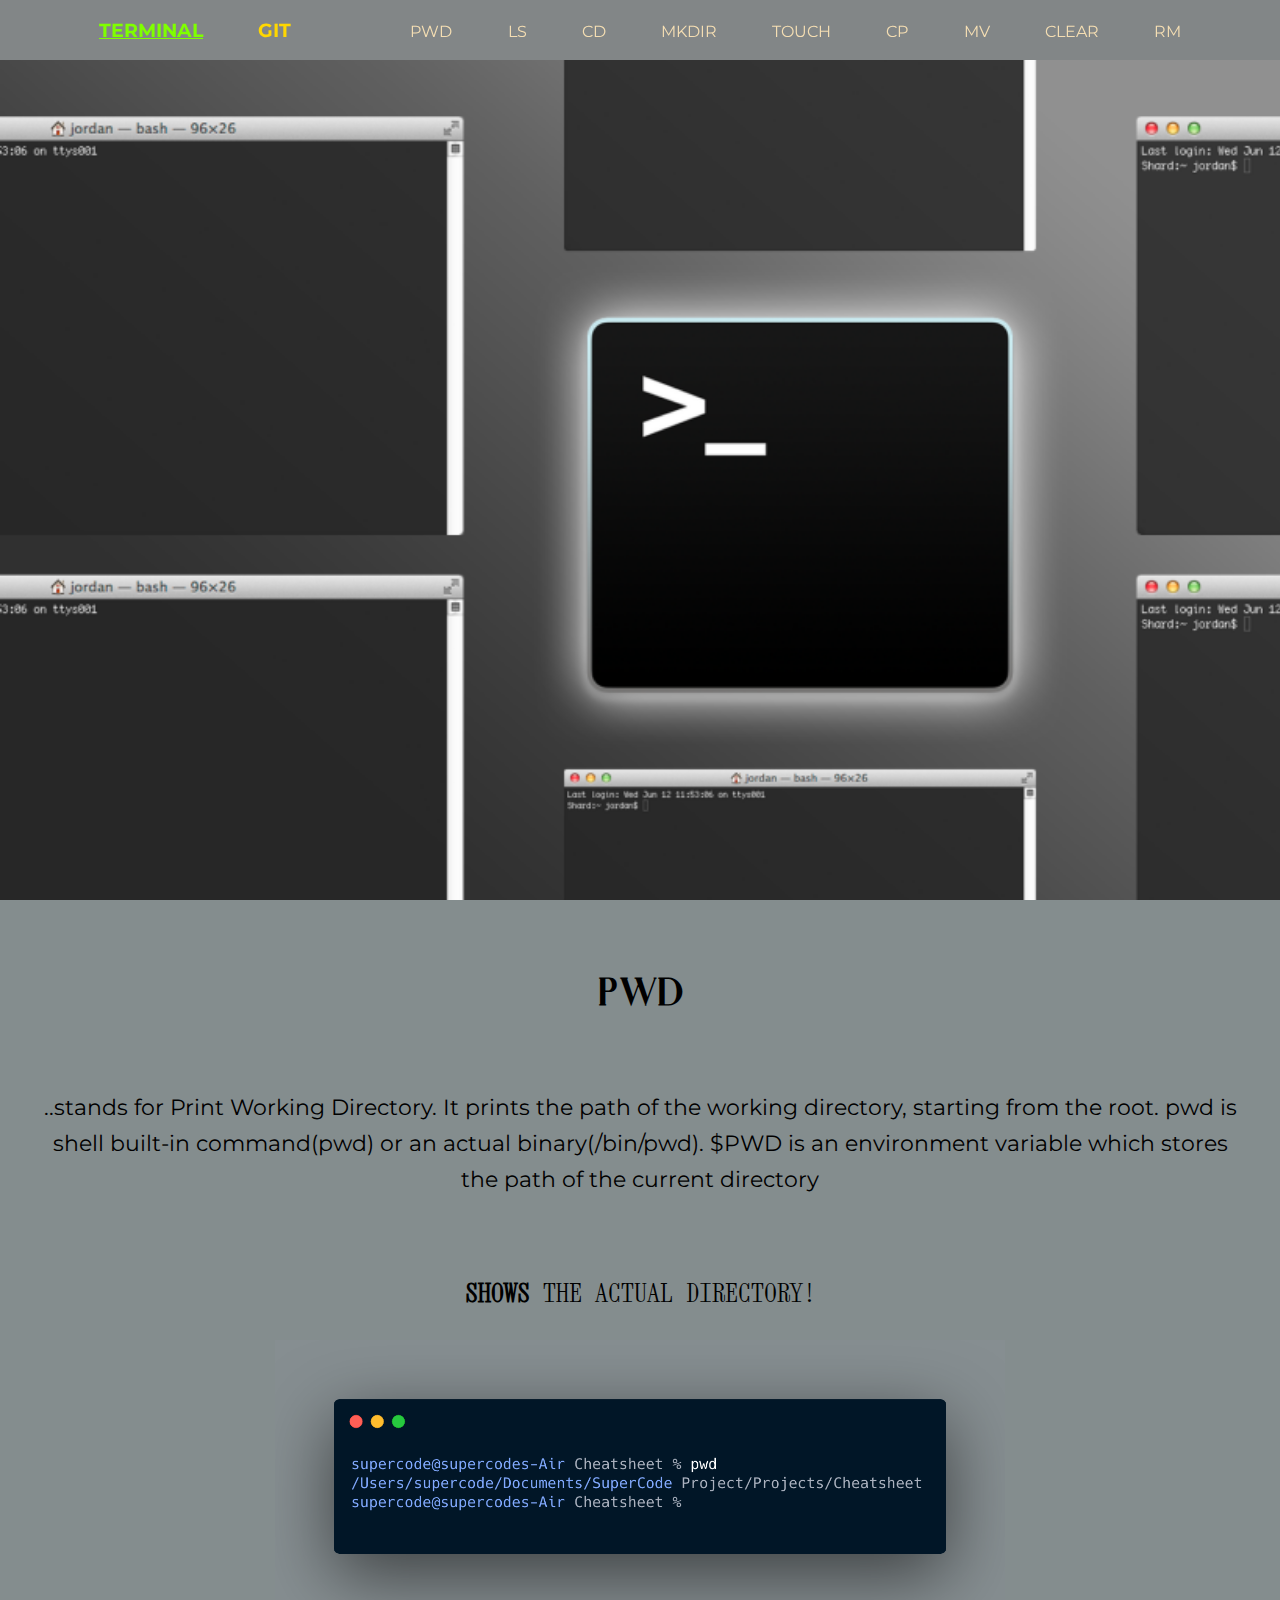
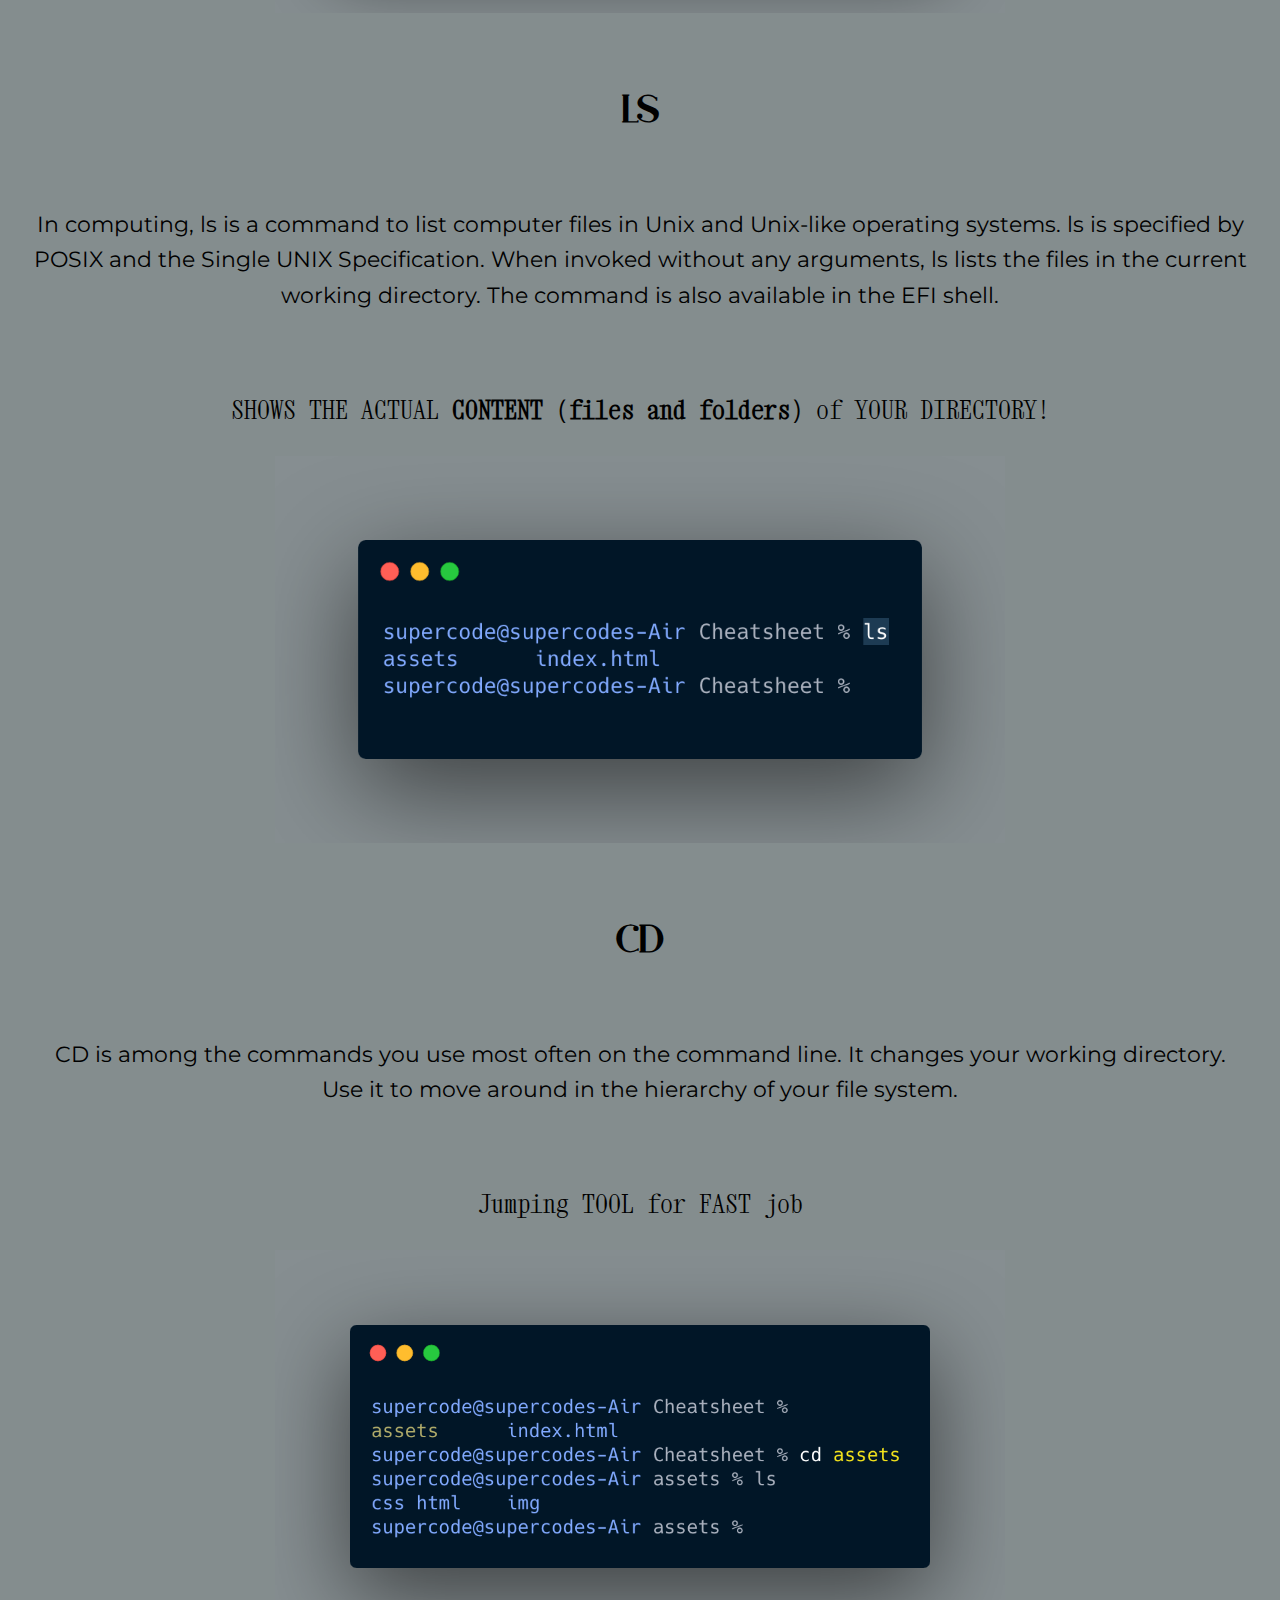
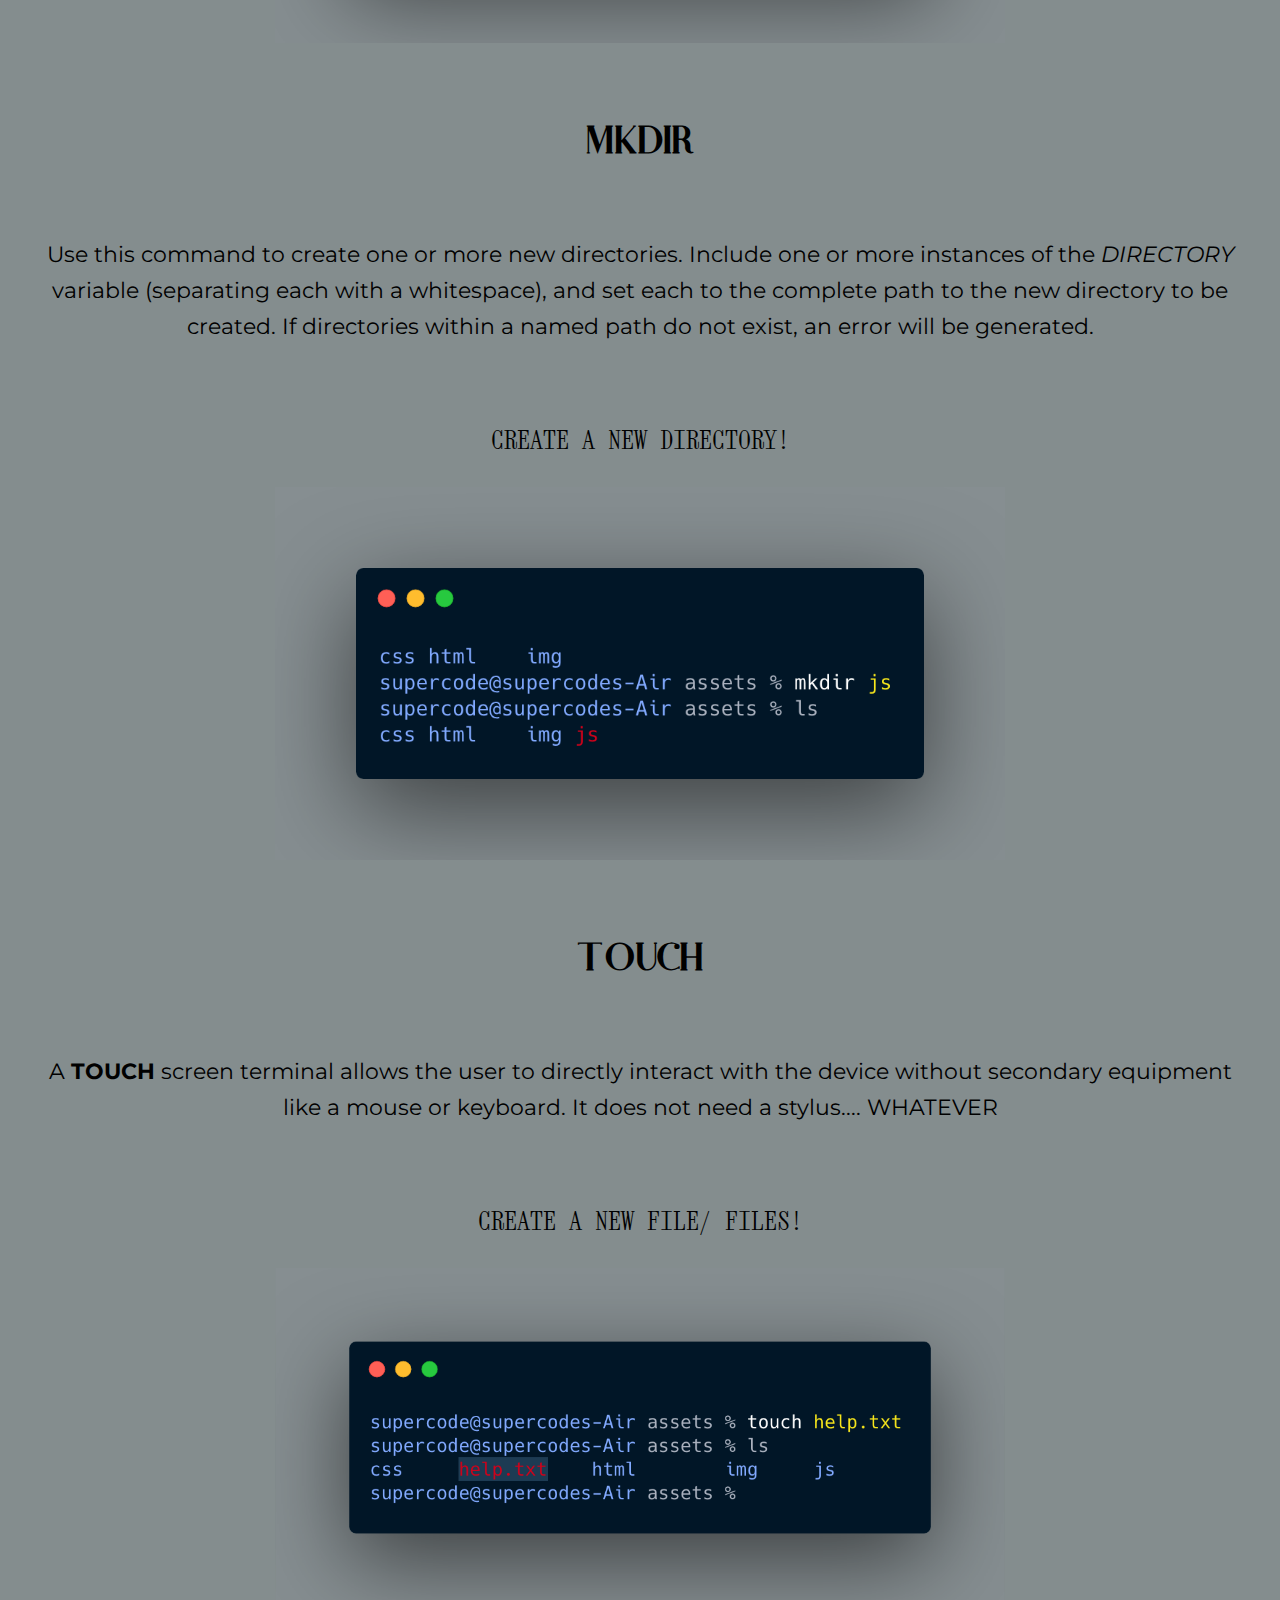
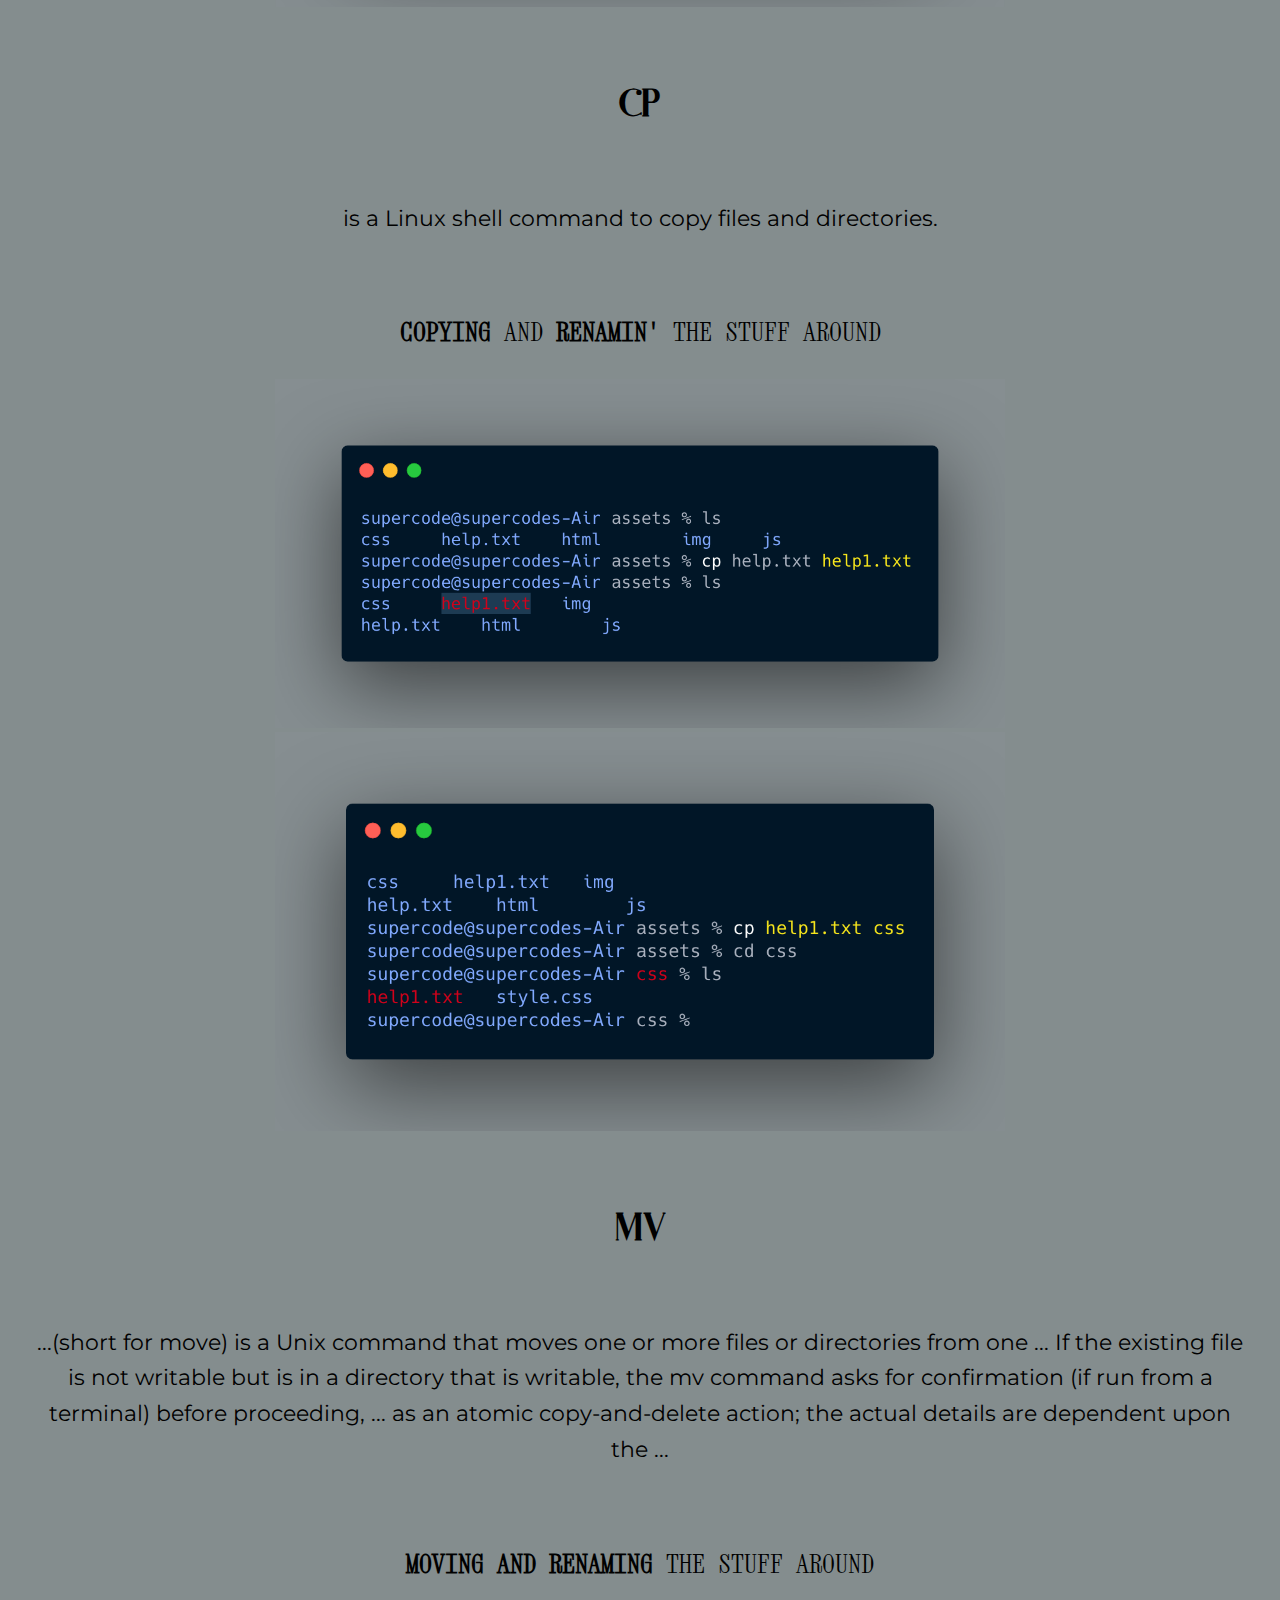
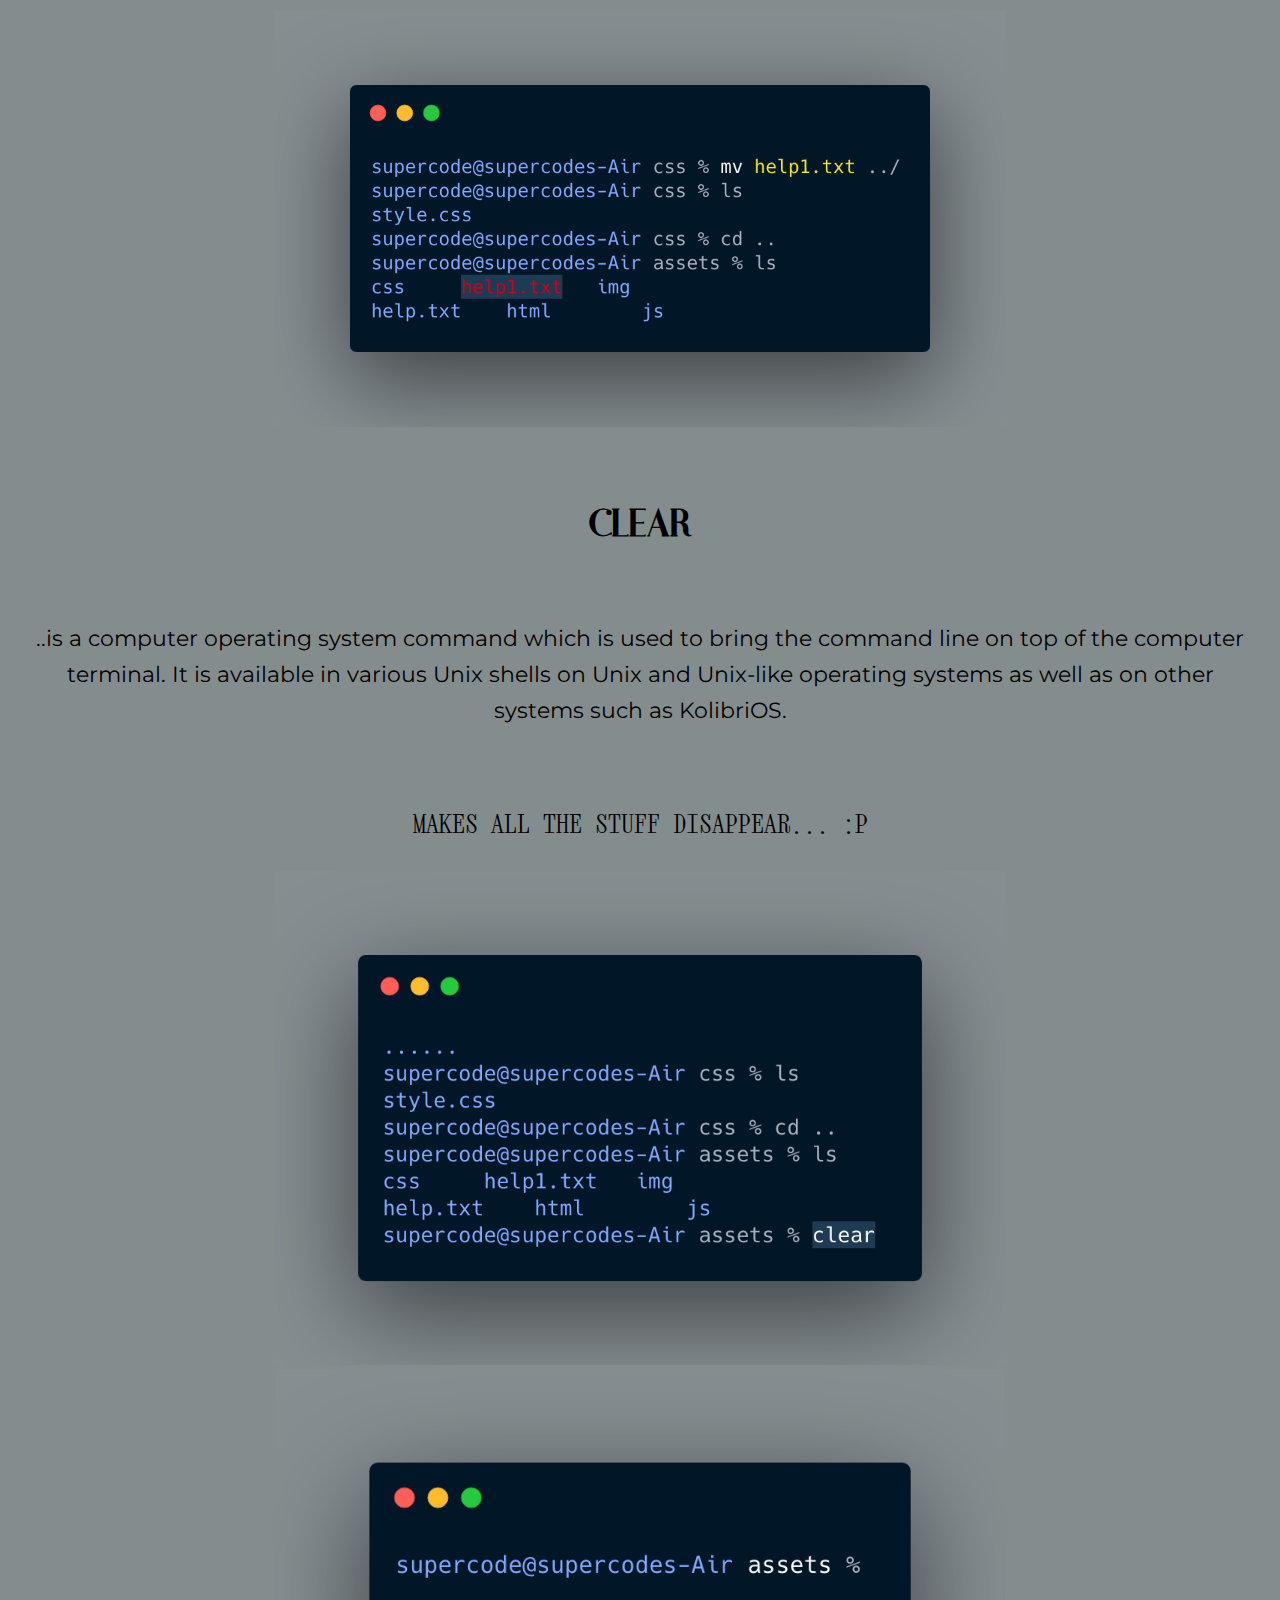
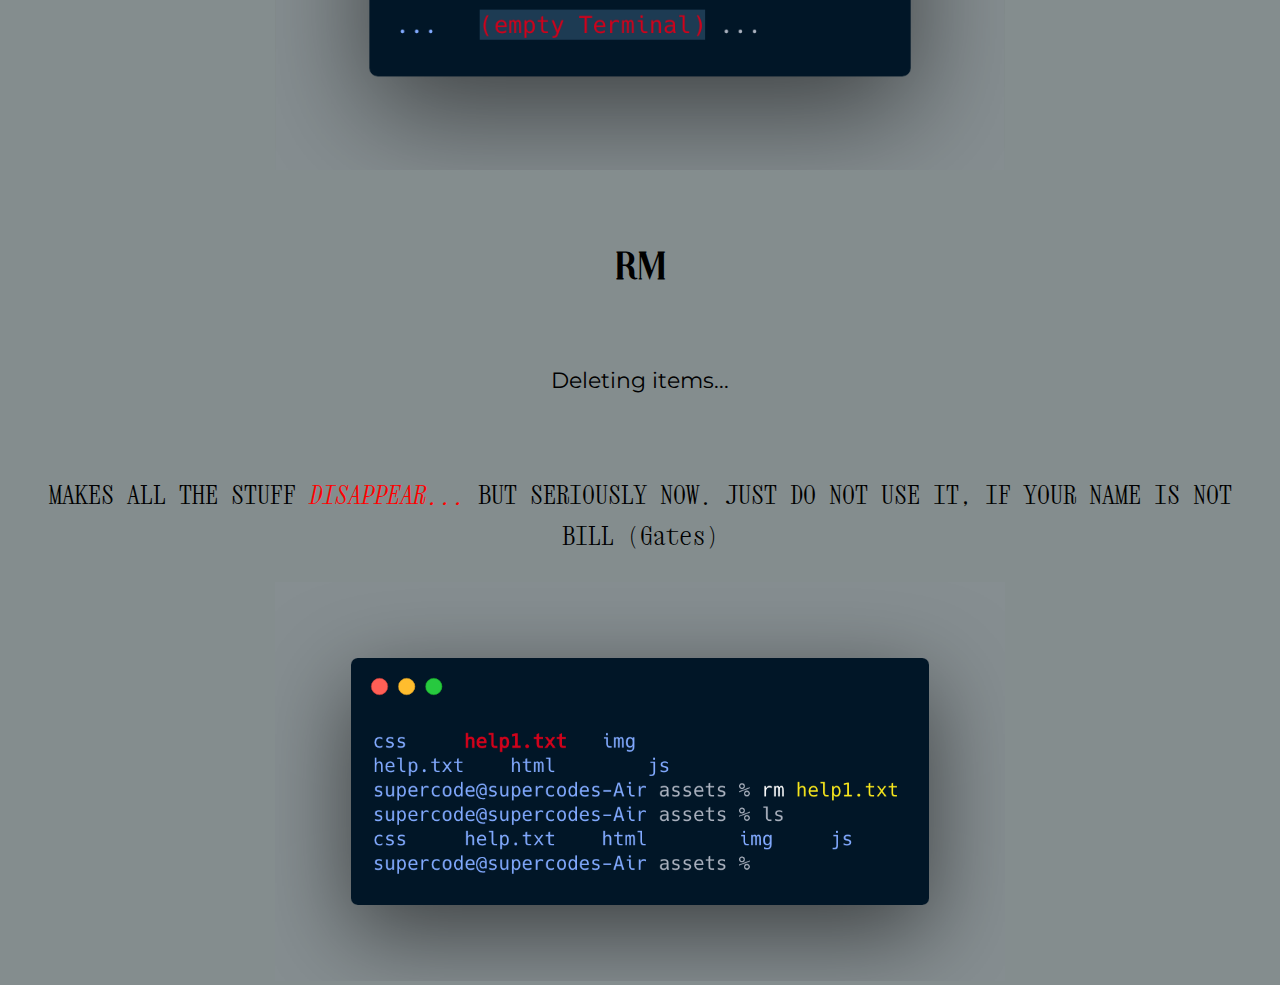
<file: index.html>
<!DOCTYPE html>
<html lang="en">

<head>
    <meta charset="UTF-8">
    <meta name="viewport" content="width=device-width, initial-scale=1.0">
    <link rel="stylesheet" href="assets/css/style.css">
    <link href="https://fonts.googleapis.com/css2?family=Montserrat&family=Xanh+Mono&display=swap" rel="stylesheet">
    <title>Cheatsheet</title>
</head>

<body>
    <header>
        <nav>
            <ul>

                <li>
                    <h3 id="term">TERMINAL</h3>
                    <h3 id="git"> <a href="assets/html/git.html">GIT</a></h3>
                </li>
                <li>
                <li><a href="#PWD">PWD</a></li>
                <li><a href="#LS">LS</a></li>
                <li><a href="#CD">CD</a></li>
                <li><a href="#MKDIR">MKDIR</a></li>
                <li><a href="#TOUCH">TOUCH</a></li>
                <li><a href="#CP">CP</a></li>
                <li><a href="#MV">MV</a></li>
                <li><a href="#CLEAR">CLEAR</a></li>
                <li><a href="#RM">RM</a></li>

            </ul>
        </nav>
    </header>

    <main>
        <section id="PWD">
            <h1>PWD</h1>
            <p>..stands for Print Working Directory. It prints the path of the working directory, starting from the
                root. pwd is shell built-in command(pwd) or an actual binary(/bin/pwd). $PWD is an environment variable
                which stores the path of the current directory</p>
            <p class="short"> <b>SHOWS</b> THE ACTUAL DIRECTORY!</p>
            <img src="assets/img/pwd.png" alt="pwd">



        </section>
        <section id="LS">
            <h1>LS</h1>
            <p>In computing, ls is a command to list computer files in Unix and Unix-like operating systems. ls is
                specified by POSIX and the Single UNIX Specification. When invoked without any arguments, ls lists the
                files in the current working directory. The command is also available in the EFI shell.</p>
            <p class="short">SHOWS THE ACTUAL <b>CONTENT (files and folders)</b> of YOUR DIRECTORY!</p>
            <img src="assets/img/ls.png" alt="ls">


        </section>
        <section id="CD">
            <h1>CD</h1>
            <p>CD is among the commands you use most often on the command line. It changes your working directory. Use
                it to move around in the hierarchy of your file system.</p>
            <p class="short">Jumping TOOL for FAST job</p>


            <img src="assets/img/cd.png" alt="">

        </section>

        <section id="MKDIR">
            <h1>MKDIR</h1>
            <p>Use this command to create one or more new directories. Include one or more instances of the
                <em>DIRECTORY</em> variable (separating each with a whitespace), and set each to the complete path to
                the new directory to be created. If directories within a named path do not exist, an error will be
                generated.
            </p>


            <p class="short">CREATE A NEW DIRECTORY!</p>
            <img src="assets/img/mkdir.png" alt="mkdir">

        </section>
        <section id="TOUCH">
            <h1>TOUCH</h1>
            <p>A <b>TOUCH</b> screen terminal allows the user to directly interact with the device without secondary
                equipment like a mouse or keyboard. It does not need a stylus.... WHATEVER</p>


            <p class="short">CREATE A NEW FILE/ FILES!</p>
            <img src="assets/img/touch.png" alt="touch">


        </section>
        <section id="CP">
            <h1>CP</h1>
            <p>is a Linux shell command to copy files and directories.</p>


            <p class="short"><b>COPYING</b> AND <b>RENAMIN'</b> THE STUFF AROUND</p>
            <img src="assets/img/cope_rename.png" alt="">
            <img src="assets/img/Copy2.png" alt="">

        </section>
        <section id="MV">
            <h1>MV</h1>
            <p>...(short for move) is a Unix command that moves one or more files or directories from one ... If the
                existing file is not writable but is in a directory that is writable, the mv command asks for
                confirmation (if run from a terminal) before proceeding, ... as an atomic copy-and-delete action; the
                actual details are dependent upon the ...</p>


            <p class="short"> <b>MOVING AND RENAMING </b>THE STUFF AROUND</p>
            <img src="assets/img/mv.png" alt="mv">

        </section>
        <section id="CLEAR">
            <h1>CLEAR</h1>
            <p>..is a computer operating system command which is used to bring the command line on top of the computer
                terminal. It is available in various Unix shells on Unix and Unix-like operating systems as well as on
                other systems such as KolibriOS.</p>

            <p class="short">MAKES ALL THE STUFF DISAPPEAR... :P </p>
            <img src="assets/img/clear.png" alt="cl1">
            <img src="assets/img/clear_after.png" alt="cl2">

        </section>
        <section id="RM">
            <h1>RM</h1>
            <p>Deleting items...</p>

            <p class="short">MAKES ALL THE STUFF <i>DISAPPEAR...</i> BUT SERIOUSLY NOW. JUST DO NOT USE IT, IF YOUR
                NAME IS NOT
                BILL (Gates)</p>
            <img src="assets/img/rw.png" alt="">
        </section>
    </main>

</body>

</html>
</file>
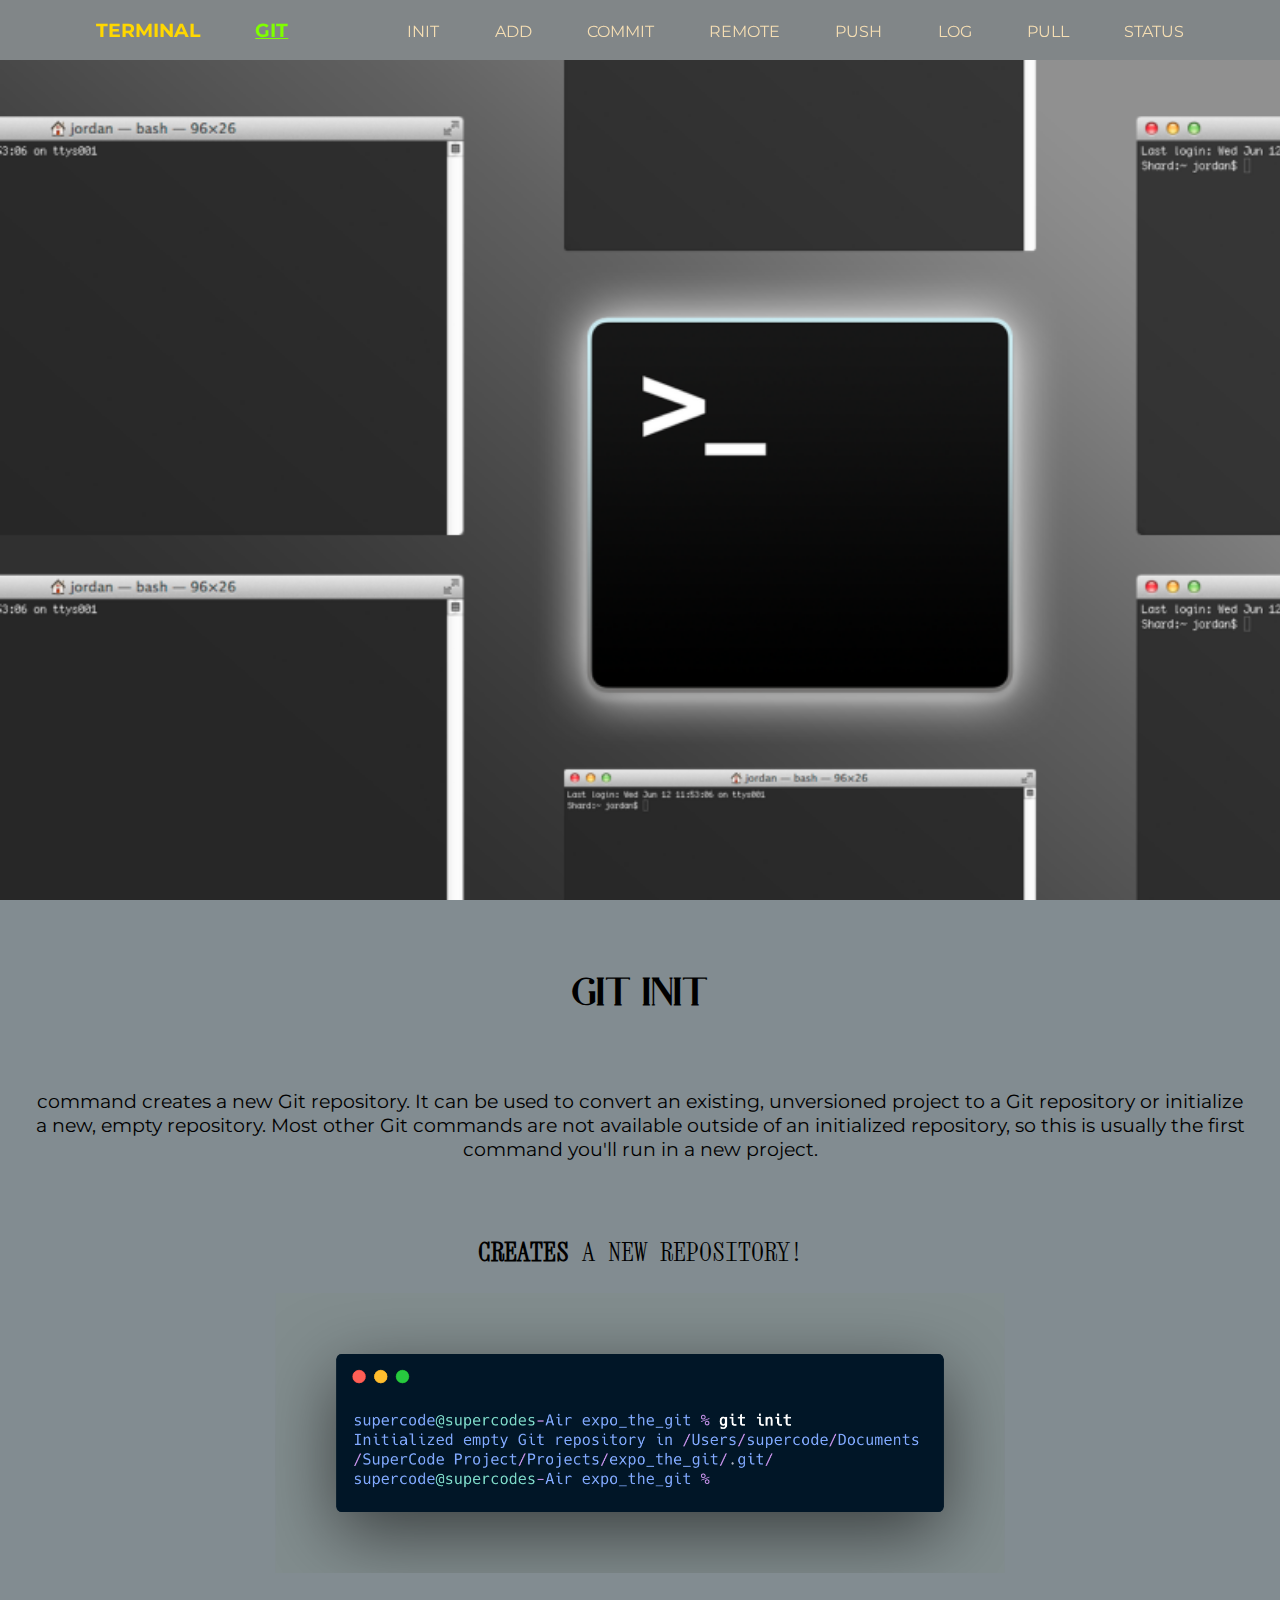
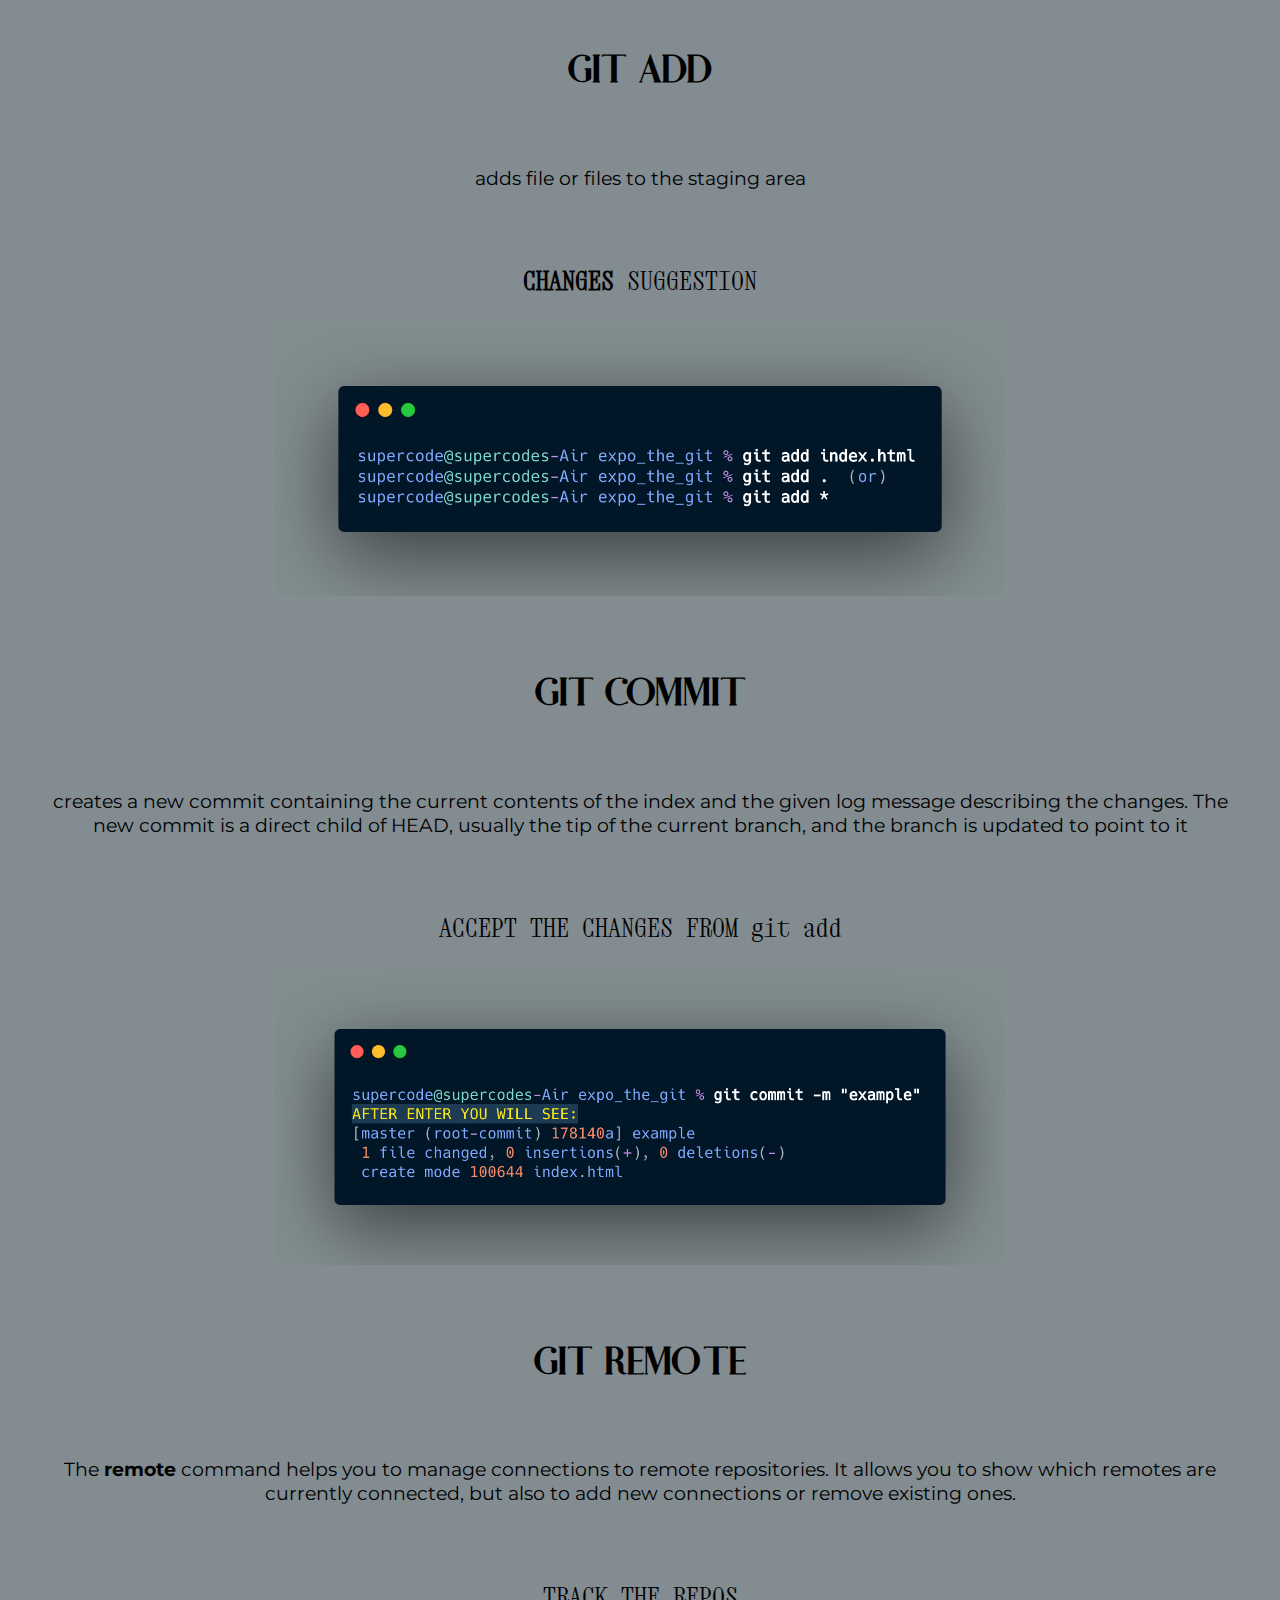
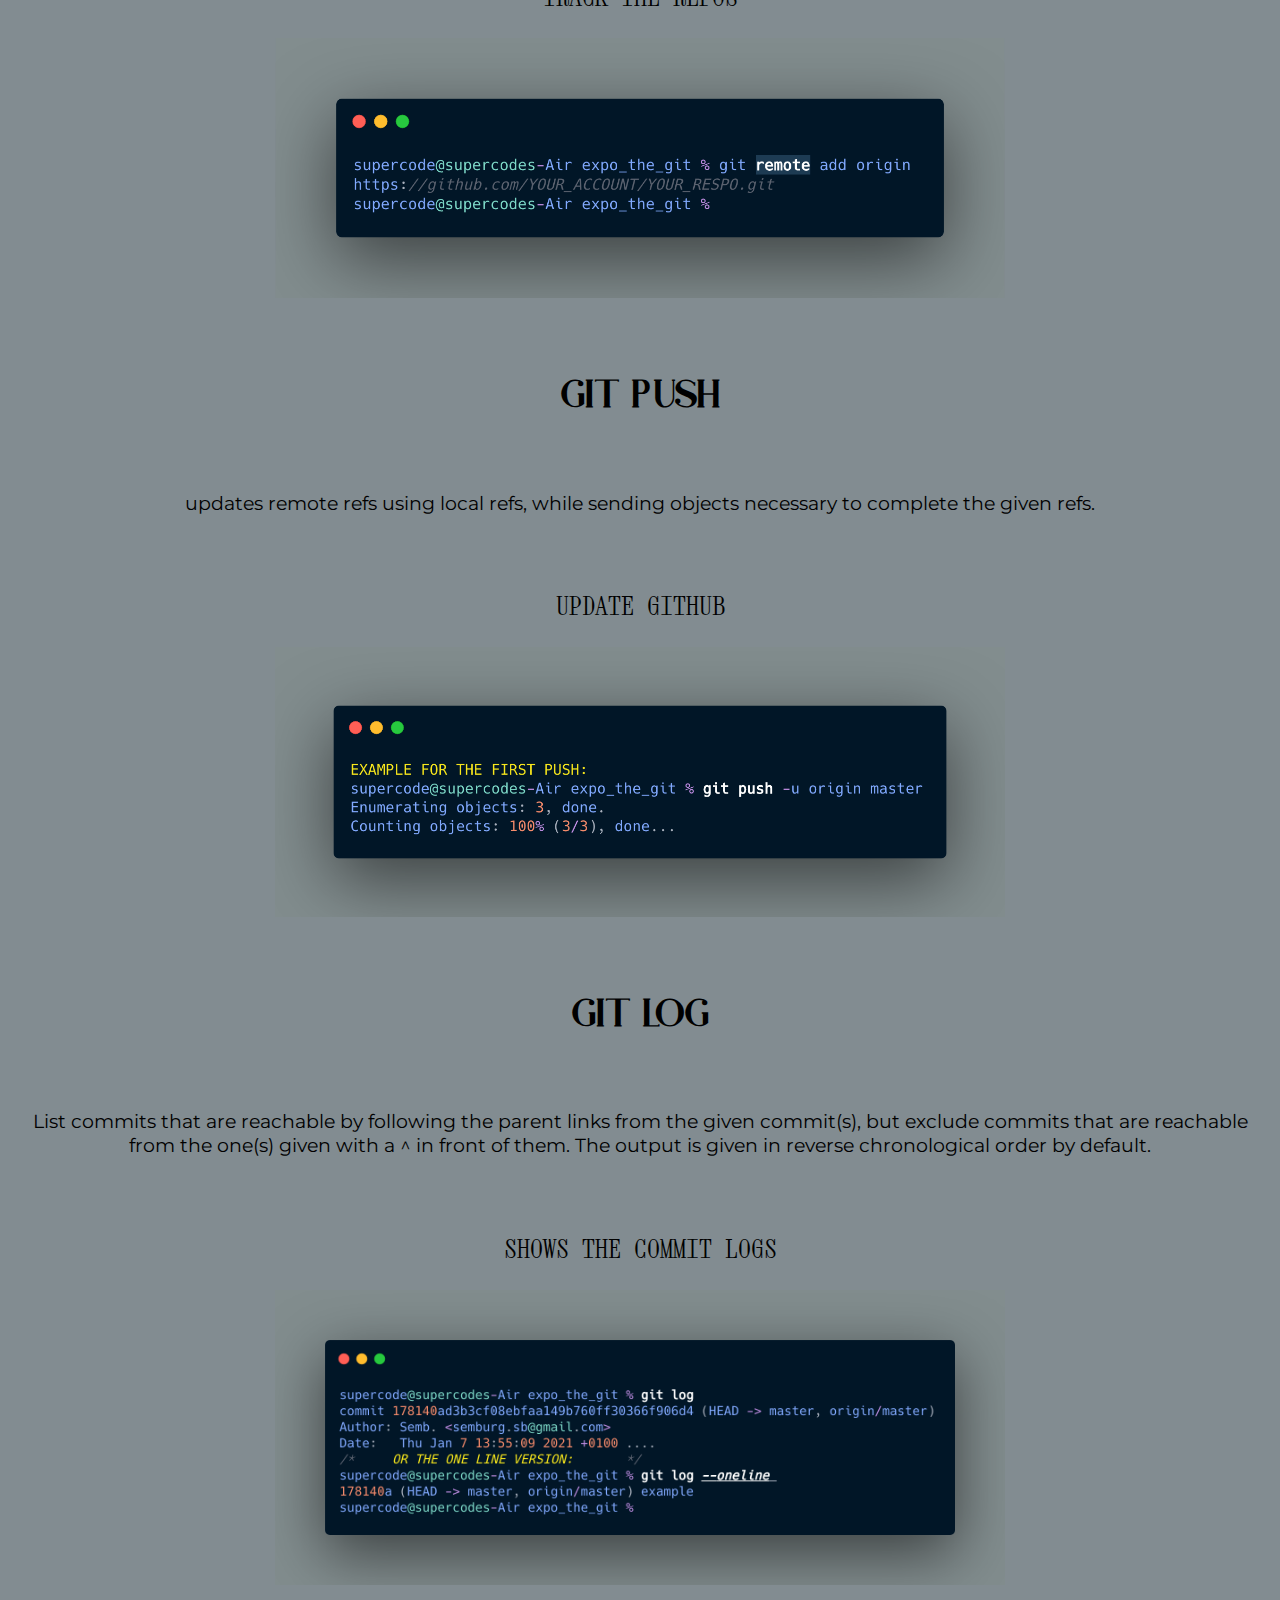
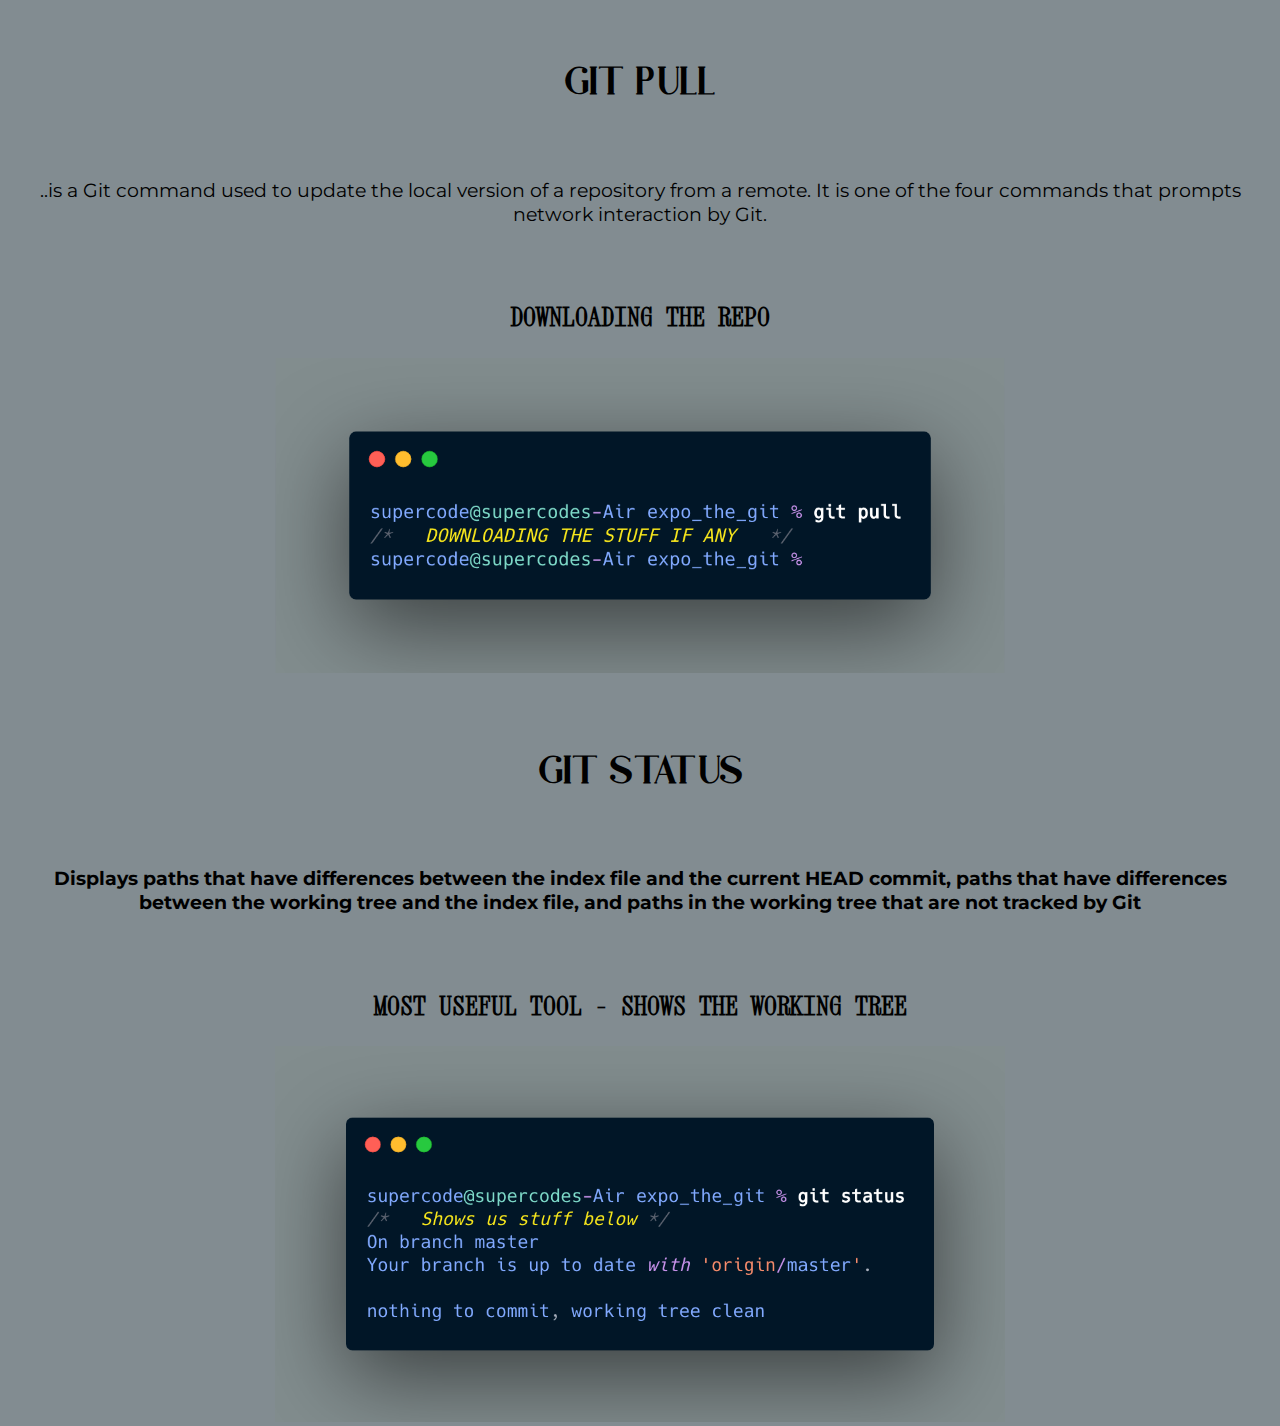
<file: assets/html/git.html>
<!DOCTYPE html>
<html lang="en">

<head>
    <meta charset="UTF-8">
    <meta name="viewport" content="width=device-width, initial-scale=1.0">
    <link rel="stylesheet" href="../css/style_git.css">
    <link href="https://fonts.googleapis.com/css2?family=Montserrat&family=Xanh+Mono&display=swap" rel="stylesheet">
    <title>Cheatsheet</title>
</head>

<body>
    <header>
        <nav>
            <ul>

                <li>
                    <h3 id="term"> <a href="../../index.html">TERMINAL</a></h3>
                    <h3 id="git">GIT</h3>
                </li>
                <li>
                <li><a href="#PWD">INIT</a></li>
                <li><a href="#LS">ADD</a></li>
                <li><a href="#CD">COMMIT</a></li>
                <li><a href="#TOUCH">REMOTE</a></li>
                <li><a href="#MKDIR">PUSH</a></li>
                <li><a href="#CP">LOG</a></li>
                <li><a href="#MV">PULL</a></li>
                <li><a href="#STATUS">STATUS</a></li>

            </ul>
        </nav>
    </header>

    <main>
        <section id="PWD">
            <h1>GIT INIT</h1>
            <p> command creates a new Git repository. It can be used to convert an existing, unversioned project to a Git repository or initialize a new, empty repository. Most other Git commands are not available outside of an initialized repository, so this is usually the first command you'll run in a new project.</p>
            <p class="short"> <b>CREATES</b> A NEW REPOSITORY!</p>
            <img src="../img/git_init.png" alt="pwd">



        </section>
        <section id="LS">
            <h1>GIT ADD</h1>
            <p>adds file or files to the staging area</p>
            <p class="short"><b>CHANGES</b> SUGGESTION</p>
            <img src="../img/git_add.png" alt="ls">


        </section>
        <section id="CD">
            <h1>GIT COMMIT</h1>
            <p>creates a new commit containing the current contents of the index and the given log message describing the changes. The new commit is a direct child of HEAD, usually the tip of the current branch, and the branch is updated to point to it</p>
            <p class="short">ACCEPT THE CHANGES FROM git add</p>


            <img src="../img/git_commit.png" alt="">

        </section>

        <section id="TOUCH">
            <h1>GIT REMOTE</h1>
            <p> The <b>remote</b>  command helps you to manage connections to remote repositories. It allows you to show which remotes are currently connected, but also to add new connections or remove existing ones.</p>


            <p class="short">TRACK THE REPOS</p>
            <img src="../img/git_remote.png" alt="touch">
        </section>

        <section id="MKDIR">
            <h1>GIT PUSH</h1>
            <p>updates remote refs using local refs, while sending objects necessary to complete the given refs.
            </p>
            <p class="short">UPDATE GITHUB </p>
            <img src="../img/git_push.png" alt="mkdir">

        </section>
      

        <section id="CP">
            <h1>GIT LOG</h1>
            <p>List commits that are reachable by following the parent links from the given commit(s), but exclude commits that are reachable from the one(s) given with a ^ in front of them. The output is given in reverse chronological order by default.</p>


            <p class="short">SHOWS THE COMMIT LOGS</p>
            <img src="../img/git_log.png" alt="">

        </section>
        <section id="MV">
            <h1>GIT PULL</h1>
            <p>..is a Git command used to update the local version of a repository from a remote. It is one of the four commands that prompts network interaction by Git.</p>


            <p class="short"> <b>DOWNLOADING THE REPO</p>
            <img src="../img/git_pull.png" alt="mv">

        </section>
        <section id="STATUS">
            <h1>GIT STATUS</h1>
            <p>Displays paths that have differences between the index file and the current HEAD commit, paths that have differences between the working tree and the index file, and paths in the working tree that are not tracked by Git</p>

            <p class="short">MOST USEFUL TOOL - SHOWS THE WORKING TREE</p>
            <img src="../img/git_status.png" alt="cl1">

        </section>
    </main>

</body>

</html>
</file>
<file: assets/css/style.css>
@font-face{
    font-family: 'Athene';
    src: url("../fonts/Athene.otf");
}

html{
    scroll-behavior: smooth;
}

body{
    margin: 0;
    padding: 0;
    
    background-color: rgb(132, 141,142 );
    font-family: 'Montserrat', sans-serif;
}

/* HEADER */



header{
    margin: 0;
    padding: 0;
    text-align: center;
    height: 100vh;
    
    background: url("/assets/img/terminaltld-1024x576.png") center/cover no-repeat;
    background-position: 0 60px 
    ;

    /* background-color: red; */
    
    /* position: fixed; */
}

header ul{

    margin: 0;
    padding: 0;
    display: inline-block;
    list-style: none;
    color: black;
    text-decoration: none;
    word-spacing: 4vw;
    background-color: rgba(128,128,128,.5);
    width: 100vw;
    position: fixed; 
    top: 0;
    left: 0;

}

header ul li{
    display: inline-block;
    text-decoration: none;
    
}

header ul li a{
    color: wheat;
    text-decoration: none;
    text-decoration: none;
    
}

header ul li a:hover{
    color: gold;
}

header nav li:first-child{
    margin-right: 5%;
    
}

header ul li h3{
    /* margin: 0;
    padding: 0; */
    display: inline-block;
    color: gold;
}

h3#term{
    /* margin-right: 0; */
    text-decoration: underline;
    color: chartreuse;
}

h3#git a{
    color: gold;
}
h3#git a:hover{
    text-decoration: underline;
}

/* SECTIONS */

section{
    margin: 0 auto;
    width: 95%;
    text-align: center;
    padding-top: 50px;
}

section p{
    text-align: center;
    padding-top: 50px;
    font-size: 1.4em;
    line-height: 160%;
}

main section div{
    width: 80%;
    margin: 0 auto;
    text-align: center;
}

/* FONTS */

section h1{
    font-family: 'Athene';
}

.short{
    text-align: center;
    font-family: 'Xanh Mono', monospace;
    font-size: 1.6em;

}
p.short:last-of-type i{
    color: red;
}

main section img{
    width: 60%;
}

main section div img{
    width: 80%;
}
</file>
<file: assets/css/style_git.css>
@font-face{
    font-family: 'Athene';
    src: url("../fonts/Athene.otf");
}

html{
    scroll-behavior: smooth;
}

body{
    margin: 0;
    padding: 0;
    background-color: rgb(130, 140,145 );
    font-family: 'Montserrat', sans-serif;
}

/* HEADER */

header{
    margin: 0;
    padding: 0;
    text-align: center;
    height: 100vh;
    
    background: url("/assets/img/terminaltld-1024x576.png") center/cover no-repeat;
    background-position: 0 60px;
    /* background-color: red; */
    
    /* position: fixed; */
}

header ul{
    /* font-family: 'Athene'; */
    margin: 0;
    padding: 0;
    display: inline-block;
    list-style: none;
    color: black;
    text-decoration: none;
    word-spacing: 4vw;
    background-color: rgba(128,128,128,.5);
    width: 100vw;
    position: fixed; 
    top: 0;
    left: 0;

}

header ul li{
    display: inline-block;
    text-decoration: none;
    
}

header ul li a{
    color: wheat;
    text-decoration: none;
    text-decoration: none;
    
}

header ul li a:hover{
    color: gold;
}

header nav li:first-child{
    margin-right: 5%;
    
}

header ul li h3{
    /* margin: 0;
    padding: 0; */
    display: inline-block;
    color: gold;
}

h3#git{
    /* margin-right: 0; */
    text-decoration: underline;
    color: chartreuse;
}

h3#term a{
    color: gold;
}
h3#term a:hover{
    text-decoration: underline;
}

/* SECTIONS */

section{
    margin: 0 auto;
    width: 95%;
    text-align: center;
    padding-top: 50px;
}

section p{
    text-align: center;
    padding-top: 50px;
    font-size: 1.2em;
}

main section div{
    width: 80%;
    margin: 0 auto;
    text-align: center;
}

/* FONTS */

section h1{
    font-family: 'Athene';
}

.short{
    text-align: center;
    font-family: 'Xanh Mono', monospace;
    font-size: 1.6em;

}
p.short:last-of-type i{
    color: red;
}

main section img{
    width: 60%;
}

main section div img{
    width: 80%;
}
</file>
